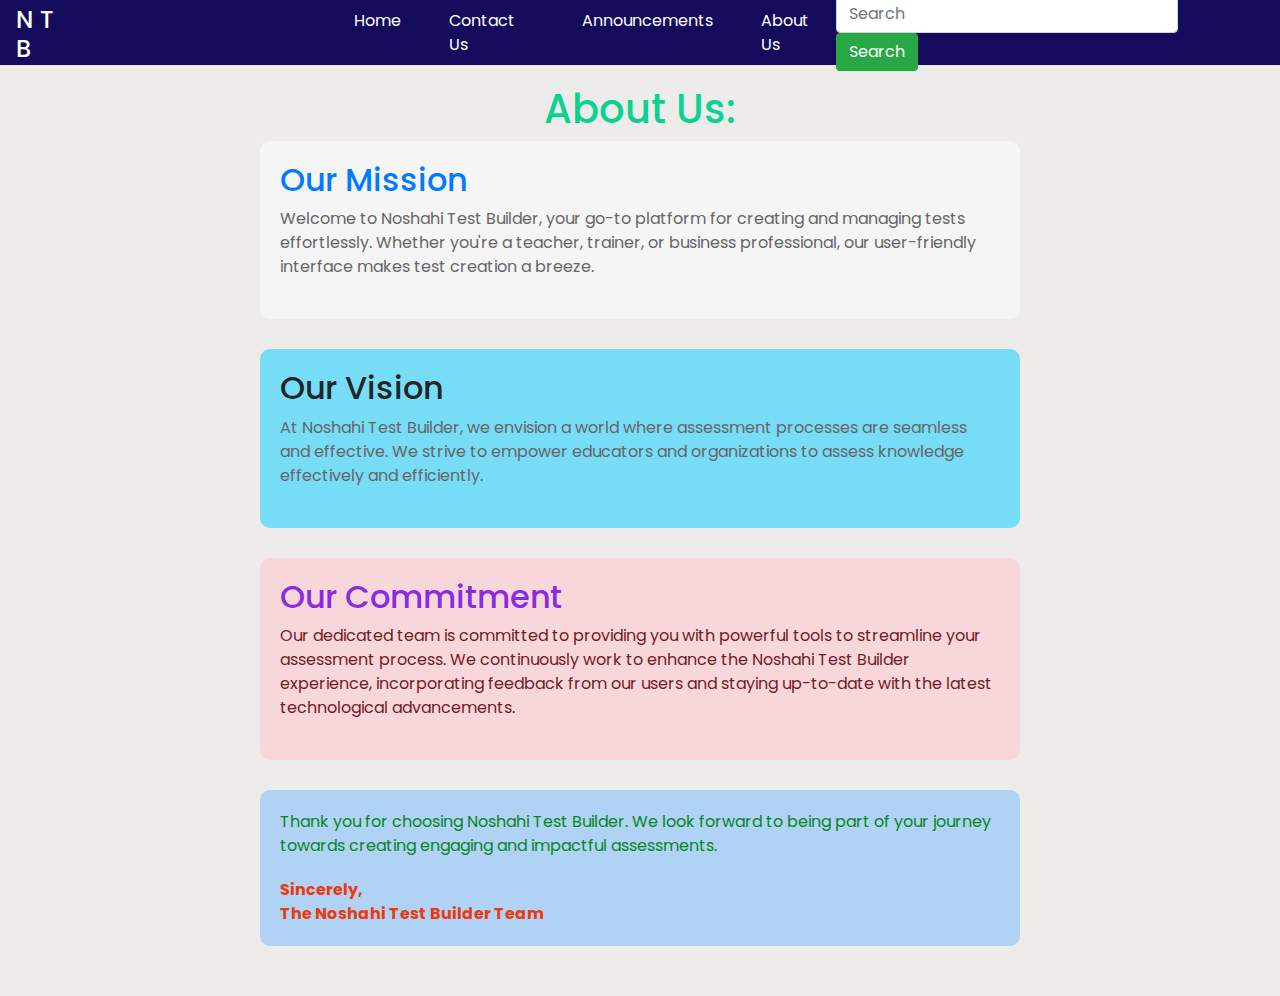
<file: aboutUs.html>
<!DOCTYPE html>
<html lang="en">
<head>
    <meta charset="UTF-8">
    <meta name="viewport" content="width=device-width, initial-scale=1.0">
    <link rel="stylesheet" href="https://cdn.jsdelivr.net/npm/bootstrap@4.0.0/dist/css/bootstrap.min.css" integrity="sha384-Gn5384xqQ1aoWXA+058RXPxPg6fy4IWvTNh0E263XmFcJlSAwiGgFAW/dAiS6JXm" crossorigin="anonymous">
    <link rel="shortcut icon" href="img/branding-logo.png" type="image/x-icon">
    <link rel="stylesheet" href="style2.css">
    <title>NTB</title>
</head>
<body>

    <nav class="navbar navbar-expand-lg navbar-dark ">
        <div class="brand-name">
          <h4>N T B</h4>
        </div>
        <button class="navbar-toggler" type="button" data-toggle="collapse" data-target="#navbarSupportedContent" aria-controls="navbarSupportedContent" aria-expanded="false" aria-label="Toggle navigation">
          <span class="navbar-toggler-icon"></span>
        </button>
      
        <div class="collapse navbar-collapse" id="navbarSupportedContent">
          <ul class="navbar-nav mr-auto">
            <li class="nav-item-1 active">
              <a class="nav-link" href="index.html">Home <span class="sr-only">(current)</span></a>
            </li>
            <li class="nav-item-2 active">
              <a class="nav-link" href="contact us.html">Contact Us</a>
            </li>
            <li class="nav-item-3 active" >                    
              <a class="nav-link" href="#">Announcements</a>
            </li>
            <li class="nav-item-4 active">                    
              <a class="nav-link" href="aboutUs.html">About Us</a>
            </li>
            
          </ul>
          <form class="form-inline my-2 my-lg-0">
            <input class="form-control mr-sm-2" type="search" placeholder="Search" aria-label="Search">
            <button class="btn bg-success my-2 my-sm-0" type="submit">Search</button>
          </form>
        </div>
      </nav>



    <div class="container1">
        <h1 style="color: rgb(11, 210, 144);">About Us:</h1>
        
        <div class="section1">
            <h2>Our Mission</h2>
            <p>Welcome to Noshahi Test Builder, your go-to platform for creating and managing tests effortlessly. Whether you're a teacher, trainer, or business professional, our user-friendly interface makes test creation a breeze.</p>
        </div>

        <div class="section2">
            <h2>Our Vision</h2>
            <p>At Noshahi Test Builder, we envision a world where assessment processes are seamless and effective. We strive to empower educators and organizations to assess knowledge effectively and efficiently.</p>
        </div>

        <div class="section3">
            <h2 style="color: blueviolet;">Our Commitment</h2>
            <p>Our dedicated team is committed to providing you with powerful tools to streamline your assessment process. We continuously work to enhance the Noshahi Test Builder experience, incorporating feedback from our users and staying up-to-date with the latest technological advancements.</p>
        </div>
        <div class="section4">
            <p>Thank you for choosing Noshahi Test Builder. We look forward to being part of your journey towards creating engaging and impactful assessments.</p>
            <b>Sincerely,<br>The Noshahi Test Builder Team</b>
    
        </div>
    </div>   
</body>
</html>
</file>
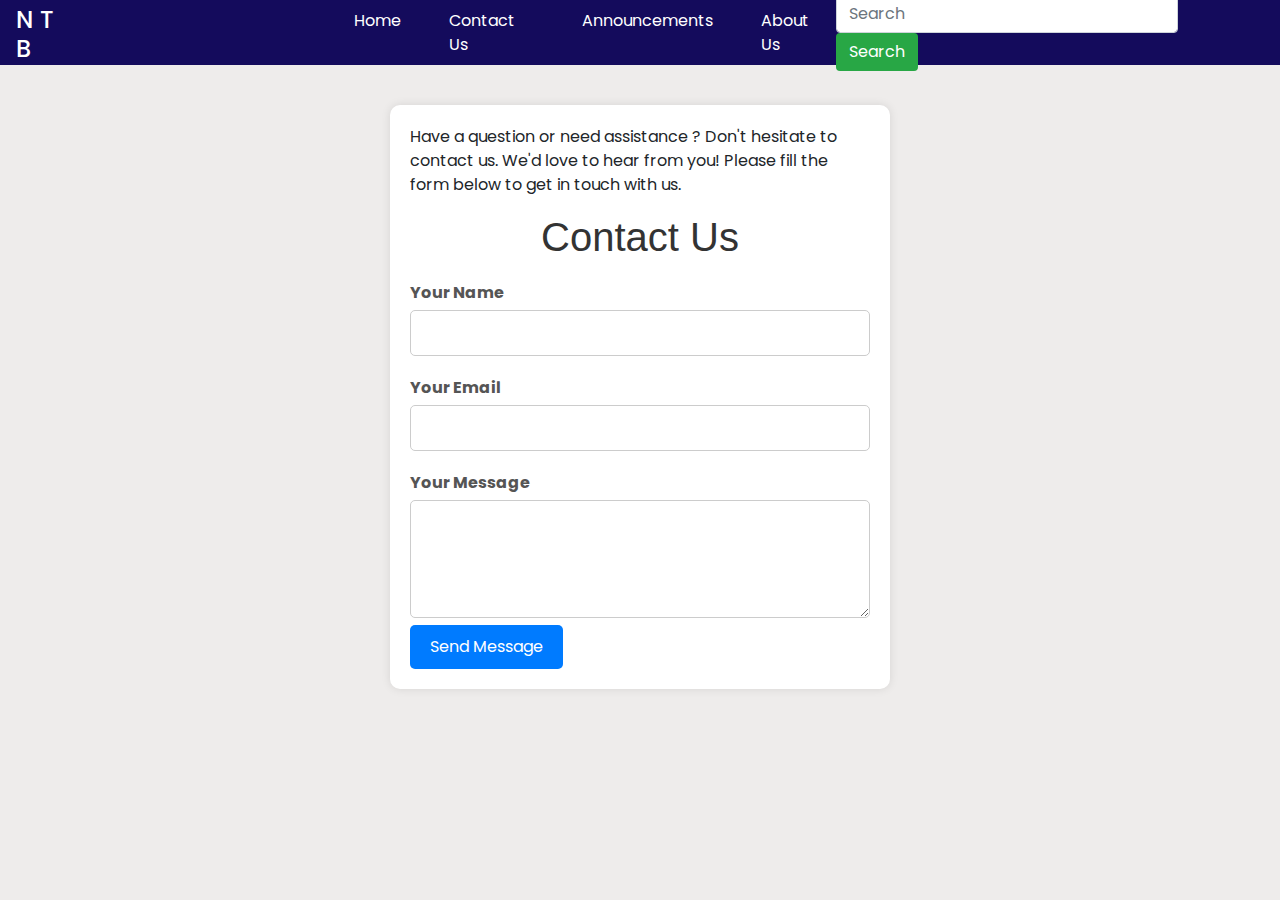
<file: contact us.html>
<!DOCTYPE html>
<html lang="en" dir="ltr">
  <head>
    <meta charset="UTF-8">
    <title>NTB</title>
    <link rel="stylesheet" href="https://cdn.jsdelivr.net/npm/bootstrap@4.0.0/dist/css/bootstrap.min.css" integrity="sha384-Gn5384xqQ1aoWXA+058RXPxPg6fy4IWvTNh0E263XmFcJlSAwiGgFAW/dAiS6JXm" crossorigin="anonymous">
    <link rel="shortcut icon" href="img/branding-logo.png" type="image/x-icon">
    <link rel="stylesheet" href="style2.css">
    <link rel="stylesheet" href="https://cdnjs.cloudflare.com/ajax/libs/font-awesome/5.15.2/css/all.min.css"/>
     <meta name="viewport" content="width=device-width, initial-scale=1.0">
   </head>
<body>

    <nav class="navbar navbar-expand-lg navbar-dark ">
        <div class="brand-name">
          <h4>N T B</h4>
        </div>
        <button class="navbar-toggler" type="button" data-toggle="collapse" data-target="#navbarSupportedContent" aria-controls="navbarSupportedContent" aria-expanded="false" aria-label="Toggle navigation">
          <span class="navbar-toggler-icon"></span>
        </button>
      
        <div class="collapse navbar-collapse" id="navbarSupportedContent">
          <ul class="navbar-nav mr-auto">
            <li class="nav-item-1 active">
              <a class="nav-link" href="index.html">Home <span class="sr-only">(current)</span></a>
            </li>
            <li class="nav-item-2 active">
              <a class="nav-link" href="contact us.html">Contact Us</a>
            </li>
            <li class="nav-item-3 active" >                    
              <a class="nav-link" href="#">Announcements</a>
            </li>
            <li class="nav-item-4 active">                    
              <a class="nav-link" href="aboutUs.html">About Us</a>
            </li>
            
          </ul>
          <form class="form-inline my-2 my-lg-0">
            <input class="form-control mr-sm-2" type="search" placeholder="Search" aria-label="Search">
            <button class="btn bg-success my-2 my-sm-0" type="submit">Search</button>
          </form>
        </div>
      </nav>
    


    <div class="contact-container">
        <p>Have a question or need assistance ? Don't hesitate to contact us. We'd love to hear from you! Please fill
            the form below to get in touch with us.</p>
        <h1>Contact Us</h1>
        <form action="submit_form.php" method="post">
            <div class="input-container">
                <label for="name">Your Name</label>
                <input type="text" id="name" name="name" required>
            </div>
            <div class="input-container">
                <label for="email">Your Email</label>
                <input type="email" id="email" name="email" required>
            </div>
            <div class="message-container">
                <label for="message">Your Message</label>
                <textarea id="message" name="message" rows="4" required></textarea>
            </div>
            <button type="submit">Send Message</button>
        </form>
    </div>

  

</body>
</html>
</file>
<file: style2.css>
@import url('https://fonts.googleapis.com/css2?family=Poppins:wght@200;300;400;500;600;700&display=swap');
*{
  margin: 0;
  padding: 0;
  box-sizing: border-box;
  font-family: "Poppins" , sans-serif;
}
body{
  font-family: Arial, sans-serif;
  min-height: 100vh;
  width: 100%;
  background: #EEECEB;
}

/* nav */

nav{
  background-color: #140B5C;
  color: white;
  height: 65px;
  margin: 0;
}
nav .brand-name{
margin-top: 0.8rem;
}
nav .nav-item-1{
  margin-left: 17rem;
}
nav .nav-item-2{
  margin-left: 2rem;
}
nav .nav-item-3{
  margin-left: 2rem;
}
nav .nav-item-4{
  margin-left: 2rem;
}



/* About us page */
.container1 {
    max-width: 800px;
    margin: auto;
    padding: 20px;
}
.container1 h1 {
    text-align: center;
    color: #333;
}
.container1 p {
    margin-bottom: 20px;
    color: #666;
}

/* Section 1 styles */
.section1 {
    background-color: #f5f5f5;
    padding: 20px;
    border-radius: 10px;
    margin-bottom: 30px;
}
.section1 h2 {
    color: #007bff;
}

/* Section 2 styles */
.section2 {
    background-color: #5bd7f9cf;
    padding: 20px;
    border-radius: 10px;
    margin-bottom: 30px;
}
.section2 p {
    font-style: bold;
}

/* Section 3 styles */
.section3 {
    background-color: #f8d7da;
    padding: 20px;
    border-radius: 10px;
    margin-bottom: 30px;
}
.section3 p {
    font-style: bold;
    color: #721c24;
}
/*Section 4 styles*/
.section4 {
    background-color: #b0d2f4;
    padding: 20px;
    border-radius: 10px;
    margin-bottom: 30px;
}
.section4 p {
    color: rgb(5, 136, 33);
    font-style: bold;
}
.section4 b {
    color:#ed3a0d
        }
/* Footer */
footer{
  position: fixed;
  background: #140B5C;
  width: 100%;
  bottom: 0;
  left: 0;
}
footer::before{
  content: '';
  position: absolute;
  left: 0;
  top: 100px;
  height: 1px;
  width: 100%;
  background: #AFAFB6;
}
footer .content{
  max-width: 1250px;
  margin: auto;
  padding: 30px 40px 40px 40px;
}
footer .content .top{
  display: flex;
  align-items: center;
  justify-content: space-between;
  margin-bottom: 50px;
}
.content .top .logo-details{
  color: #fff;
  font-size: 30px;
}
.content .top .media-icons{
  display: flex;
}
.content .top .media-icons a{
  height: 40px;
  width: 40px;
  margin: 0 8px;
  border-radius: 50%;
  text-align: center;
  line-height: 40px;
  color: #fff;
  font-size: 17px;
  text-decoration: none;
  transition: all 0.4s ease;
}
.top .media-icons a:nth-child(1){
  background: #4267B2;
}
.top .media-icons a:nth-child(1):hover{
  color: #4267B2;
  background: #fff;
}
.top .media-icons a:nth-child(2){
  background: #1DA1F2;
}
.top .media-icons a:nth-child(2):hover{
  color: #1DA1F2;
  background: #fff;
}
.top .media-icons a:nth-child(3){
  background: #E1306C;
}
.top .media-icons a:nth-child(3):hover{
  color: #E1306C;
  background: #fff;
}
.top .media-icons a:nth-child(4){
  background: #0077B5;
}
.top .media-icons a:nth-child(4):hover{
  color: #0077B5;
  background: #fff;
}
.top .media-icons a:nth-child(5){
  background: #FF0000;
}
.top .media-icons a:nth-child(5):hover{
  color: #FF0000;
  background: #fff;
}
footer .content .link-boxes{
  width: 100%;
  display: flex;
  justify-content: space-between;
}
footer .content .link-boxes .box{
  width: calc(100% / 5 - 10px);
}
.content .link-boxes .box .link_name{
  color: #fff;
  font-size: 18px;
  font-weight: 400;
  margin-bottom: 10px;
  position: relative;
}
.link-boxes .box .link_name::before{
  content: '';
  position: absolute;
  left: 0;
  bottom: -2px;
  height: 2px;
  width: 35px;
  background: #fff;
}
.content .link-boxes .box li{
  margin: 6px 0;
  list-style: none;
}
.content .link-boxes .box li a{
  color: #fff;
  font-size: 14px;
  font-weight: 400;
  text-decoration: none;
  opacity: 0.8;
  transition: all 0.4s ease
}
.content .link-boxes .box li a:hover{
  opacity: 1;
  text-decoration: underline;
}
.content .link-boxes .input-box{
  margin-right: 55px;
}
.link-boxes .input-box input{
  height: 40px;
  width: calc(100% + 55px);
  outline: none;
  border: 2px solid #AFAFB6;
  background: #140B5C;
  border-radius: 4px;
  padding: 0 15px;
  font-size: 15px;
  color: #fff;
  margin-top: 5px;
}
.link-boxes .input-box input::placeholder{
  color: #AFAFB6;
  font-size: 16px;
}
.link-boxes .input-box input[type="button"]{
  background: #fff;
  color: #140B5C;
  border: none;
  font-size: 18px;
  font-weight: 500;
  margin: 4px 0;
  opacity: 0.8;
  cursor: pointer;
  transition: all 0.4s ease;
}
.input-box input[type="button"]:hover{
  opacity: 1;
}
footer .bottom-details{
  width: 100%;
  background: #0F0844;
}
footer .bottom-details .bottom_text{
  max-width: 1250px;
  margin: auto;
  padding: 20px 40px;
  display: flex;
  justify-content: space-between;
}
.bottom-details .bottom_text span,
.bottom-details .bottom_text a{
  font-size: 14px;
  font-weight: 300;
  color: #fff;
  opacity: 0.8;
  text-decoration: none;
}
.bottom-details .bottom_text a:hover{
  opacity: 1;
  text-decoration: underline;
}
.bottom-details .bottom_text a{
  margin-right: 10px;
}
@media (max-width: 900px) {
  footer .content .link-boxes{
    flex-wrap: wrap;
  }
  footer .content .link-boxes .input-box{
    width: 40%;
    margin-top: 10px;
  }
}
@media (max-width: 700px){
  footer{
    position: relative;
  }
  .content .top .logo-details{
    font-size: 26px;
  }
  .content .top .media-icons a{
    height: 35px;
    width: 35px;
    font-size: 14px;
    line-height: 35px;
  }
  footer .content .link-boxes .box{
    width: calc(100% / 3 - 10px);
  }
  footer .content .link-boxes .input-box{
    width: 60%;
  }
  .bottom-details .bottom_text span,
  .bottom-details .bottom_text a{
    font-size: 12px;
  }
}
@media (max-width: 520px){
  footer::before{
    top: 145px;
  }
  footer .content .top{
    flex-direction: column;
  }
  .content .top .media-icons{
    margin-top: 16px;
  }
  footer .content .link-boxes .box{
    width: calc(100% / 2 - 10px);
  }
  footer .content .link-boxes .input-box{
    width: 100%;
  }
}

.contact-container {
  font-family: Arial, sans-serif;
  max-width: 500px;
  margin: 0 auto;
  margin-top: 40px;
  padding: 20px;
  background-color: #ffffff;
  border-radius: 10px;
  box-shadow: 0 0 10px rgba(0, 0, 0, 0.1);
}

.contact-container h1 {
  text-align: center;
  margin-bottom: 20px;
  color: #333;
}

.input-container {
  margin-bottom: 20px;
}

label {
  display: block;
  font-weight: bold;
  margin-bottom: 5px;
  color: #555;
}

input[type="text"],
input[type="email"],
textarea {
  width: 100%;
  padding: 10px;
  border: 1px solid #ccc;
  border-radius: 5px;
  color: #333;
}

.message-container label {
  vertical-align: top;
}

button {
  background-color: #007bff;
  color: #fff;
  border: none;
  border-radius: 5px;
  padding: 10px 20px;
  cursor: pointer;
  transition: background-color 0.3s;
}

button:hover {
  background-color: #0056b3;
}
</file>
